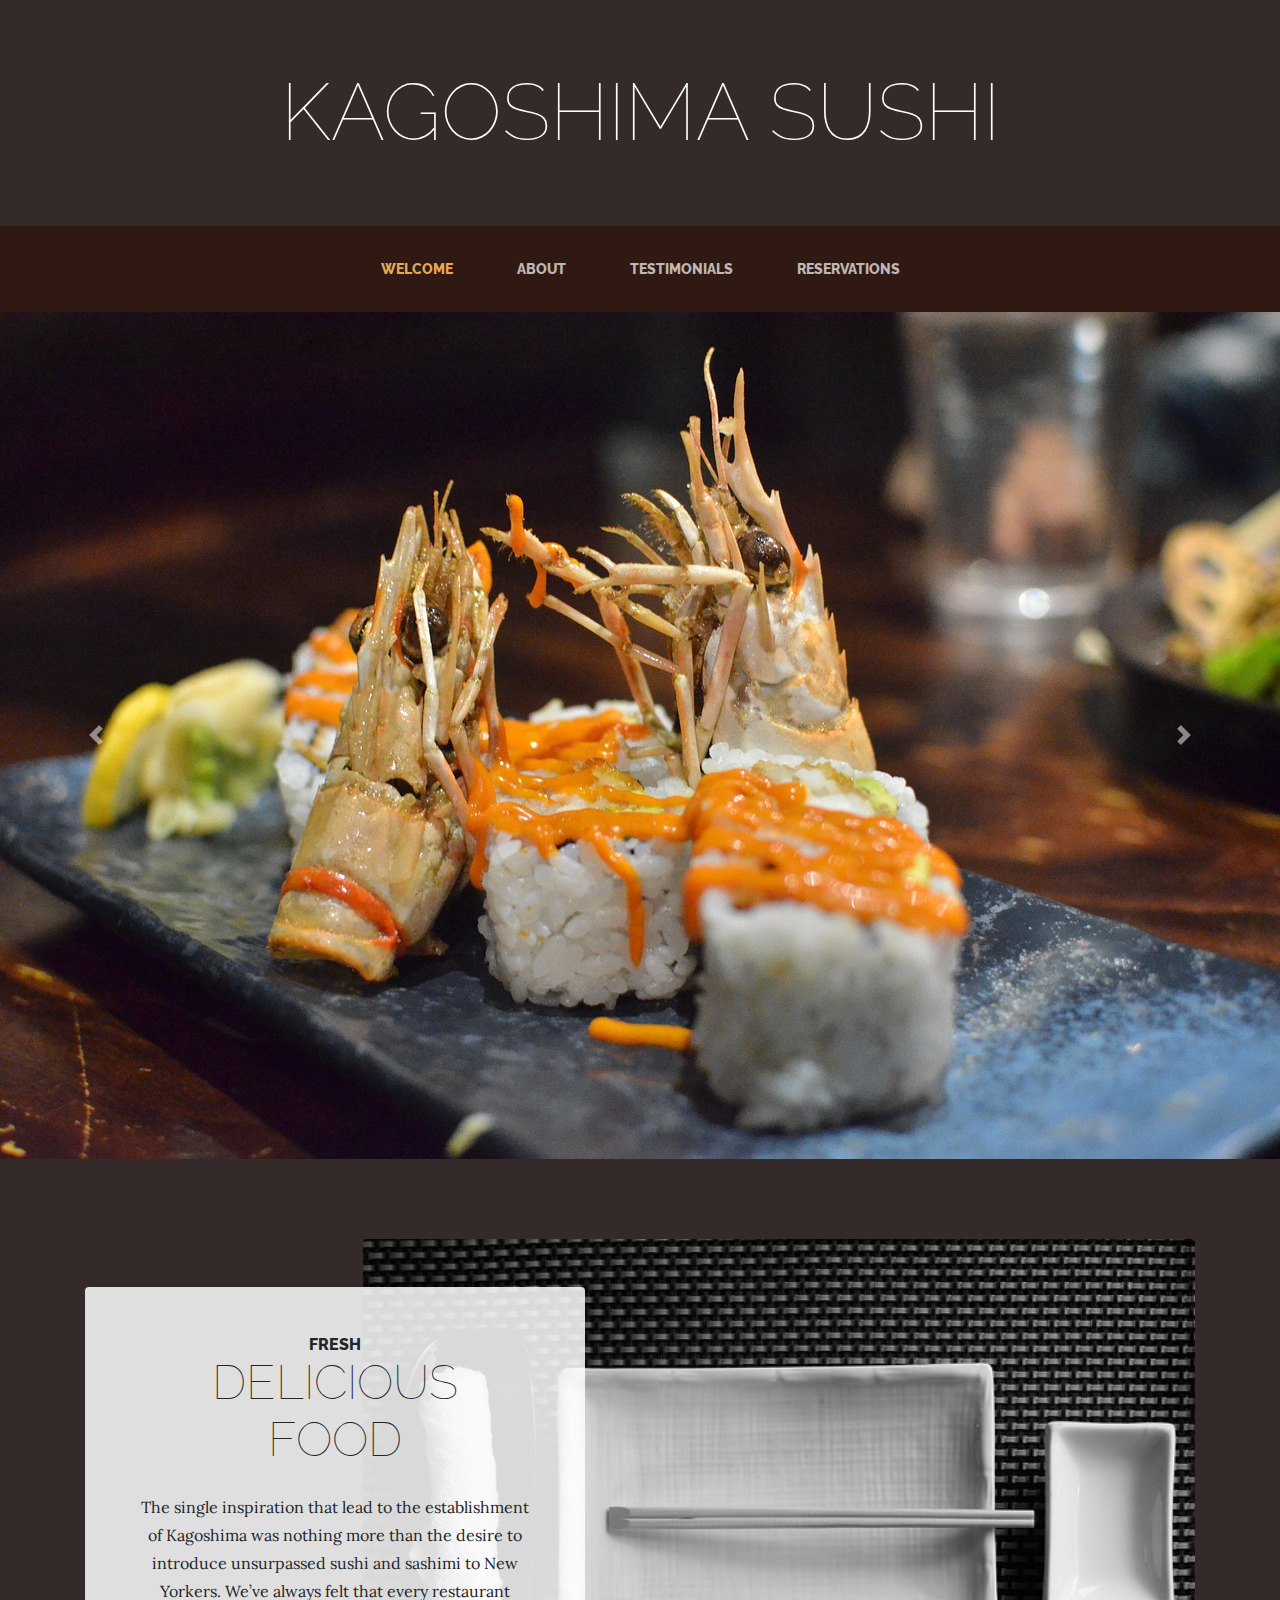
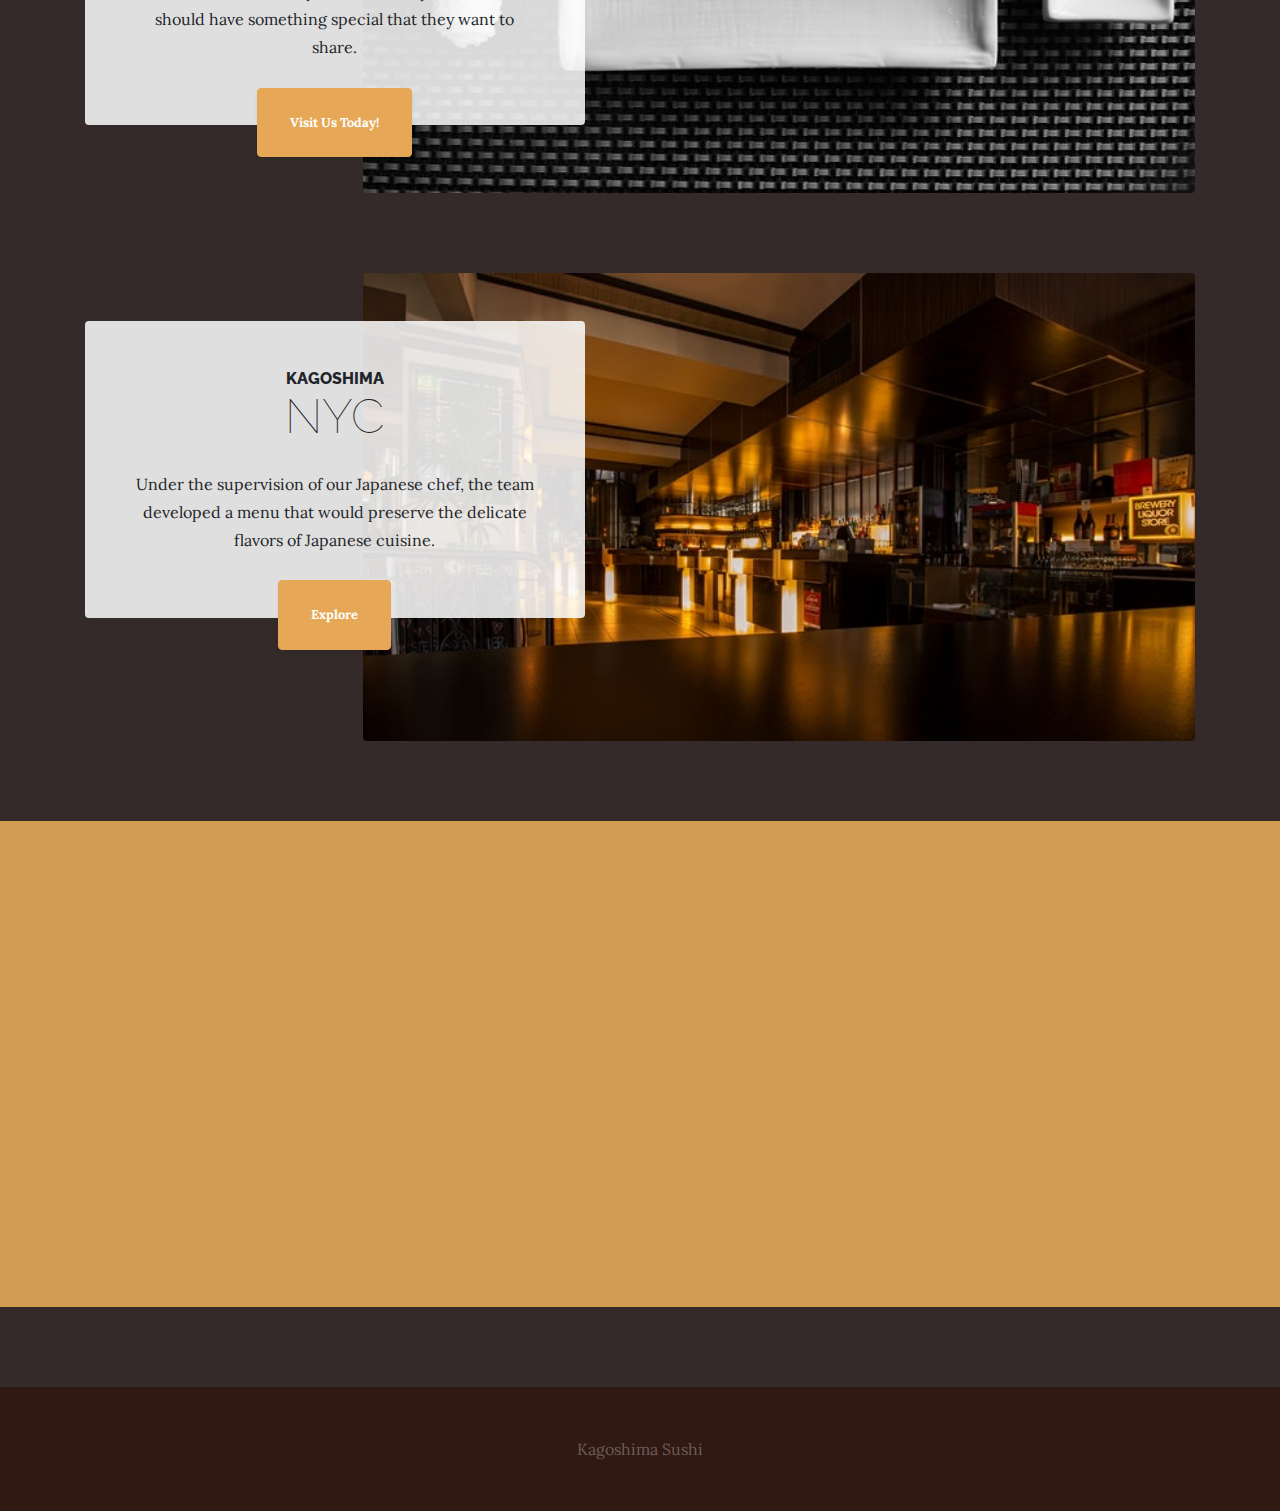
<file: index.html>
<!DOCTYPE html>
<html lang="en">

  <head>

    <meta charset="utf-8">
    <meta name="viewport" content="width=device-width, initial-scale=1, shrink-to-fit=no">
    <meta name="description" content="">
    <meta name="author" content="">

    <title>Kagoshima Sushi</title>

   
    <link href="vendor/bootstrap/css/bootstrap.css" rel="stylesheet">

    
    <link href="https://fonts.googleapis.com/css?family=Raleway:100,100i,200,200i,300,300i,400,400i,500,500i,600,600i,700,700i,800,800i,900,900i" rel="stylesheet">
    <link href="https://fonts.googleapis.com/css?family=Lora:400,400i,700,700i" rel="stylesheet">

   
    <link href="css/business-casual.css" rel="stylesheet">

  </head>

  <body>

    <h1 class="site-heading text-center text-white d-none d-lg-block">
      
      <span class="site-heading-lower">Kagoshima Sushi</span>
    </h1>

    <!-- Navigation -->
    <nav class="navbar navbar-expand-lg navbar-dark py-lg-4" id="mainNav">
      <div class="container">
        <a class="navbar-brand text-uppercase text-expanded font-weight-bold d-lg-none" href="#">Kagoshima</a>
        <button class="navbar-toggler" type="button" data-toggle="collapse" data-target="#navbarResponsive" aria-controls="navbarResponsive" aria-expanded="false" aria-label="Toggle navigation">
          <span class="navbar-toggler-icon"></span>
        </button>
        <div class="collapse navbar-collapse" id="navbarResponsive">
          <ul class="navbar-nav mx-auto">
            <li class="nav-item active px-lg-4">
              <a class="nav-link text-uppercase text-expanded" href="index.html">Welcome
                <span class="sr-only">(current)</span>
              </a>
            </li>
            <li class="nav-item px-lg-4">
              <a class="nav-link text-uppercase text-expanded" href="about.html">About</a>
            </li>
            <li class="nav-item px-lg-4">
              <a class="nav-link text-uppercase text-expanded" href="products.html">Testimonials</a>
            </li>
            <li class="nav-item px-lg-4">
              <a class="nav-link text-uppercase text-expanded" href="store.html">Reservations</a>
            </li>
          </ul>
        </div>
      </div>
    </nav>

    <!-- carousel -->
      
    <section class="carousel">
          <div id="carouselExampleControls" class="carousel slide" data-ride="carousel">
      <div class="carousel-inner">
        <div class="carousel-item active">
          <img class="d-block w-100" src="img/sushi.jpg" alt="First slide">
        </div>
        <div class="carousel-item">
          <img class="d-block w-100" src="img/sushi2.jpg" alt="Second slide">
        </div>
        <div class="carousel-item">
          <img class="d-block w-100" src="img/sushi3.jpg" alt="Third slide">
        </div>
      </div>
      <a class="carousel-control-prev" href="#carouselExampleControls" role="button" data-slide="prev">
        <span class="carousel-control-prev-icon" aria-hidden="true"></span>
        <span class="sr-only">Previous</span>
      </a>
      <a class="carousel-control-next" href="#carouselExampleControls" role="button" data-slide="next">
        <span class="carousel-control-next-icon" aria-hidden="true"></span>
        <span class="sr-only">Next</span>
      </a>
    </div>
  </section>

    
  <!-- restaurant description -->
  <main class="restaurant">
    <section class="page-section clearfix">
      <div class="container">
        <div class="intro">
          <img class="intro-img img-fluid mb-3 mb-lg-0 rounded" src="img/sushi4.jpg" alt="Sushi ">
          <div class="intro-text left-0 text-center bg-faded p-5 rounded">
            <h2 class="section-heading mb-4">
              <span class="section-heading-upper">Fresh</span>
              <span class="section-heading-lower">Delicious </br> Food</span>
            </h2>
            <p class="mb-3">The single inspiration that lead to the establishment of Kagoshima 
                was nothing more than the desire to introduce unsurpassed sushi and 
                sashimi to New Yorkers. We’ve always felt that every restaurant should 
                have something special that they want to share. 
            </p>
            <div class="intro-button mx-auto">
              <a class="btn btn-primary btn-xl" href="#">Visit Us Today!</a>
            </div>
          </div>
        </div>
      </div>
    </section>

    <section class="page-section clearfix">
      <div class="container">
        <div class="intro">
          <img class="intro-img img-fluid mb-3 mb-lg-0 rounded" src="img/sushi5.jpeg" alt="Sushi">
          <div class="intro-text left-0 text-center bg-faded p-5 rounded">
            <h2 class="section-heading mb-4">
              <span class="section-heading-upper">Kagoshima</span>
              <span class="section-heading-lower">NYC</span>
            </h2>
            <p class="mb-3">Under the supervision of our Japanese chef, the team developed a menu that would preserve the delicate flavors of Japanese cuisine.
            </p>
            <div class="intro-button mx-auto">
              <a class="btn btn-primary btn-xl" href="#">Explore</a>
            </div>
          </div>
        </div>
      </div>
    </section>




    
<!-- map of location -->
  <section class="page-section cta">
      <div class="container">
        <div class="row">
          <div class="col-xl-9 mx-auto">
              <iframe src="https://www.google.com/maps/embed?pb=!1m18!1m12!1m3!1d3023.209172575868!2d-73.99332106111763!3d40.73542264845088!2m3!1f0!2f0!3f0!3m2!1i1024!2i768!4f13.1!3m3!1m2!1s0x0%3A0x5d33fe3d94c97710!2s15+East!5e0!3m2!1sen!2sus!4v1521595350310" width="830" height="320" frameborder="0" style="border:0" allowfullscreen></iframe>
          </div>
        </div>
      </div>
    </section>
  
  </main>


  <!-- footer -->
  <footer class="footer text-faded text-center py-5">
      <div class="container">
        <p class="m-0 large">Kagoshima Sushi</p>
      </div>
    </footer>

  
    <script src="vendor/jquery/jquery.min.js"></script>
    <script src="vendor/bootstrap/js/bootstrap.bundle.min.js"></script>

  </body>

</html>
</file>
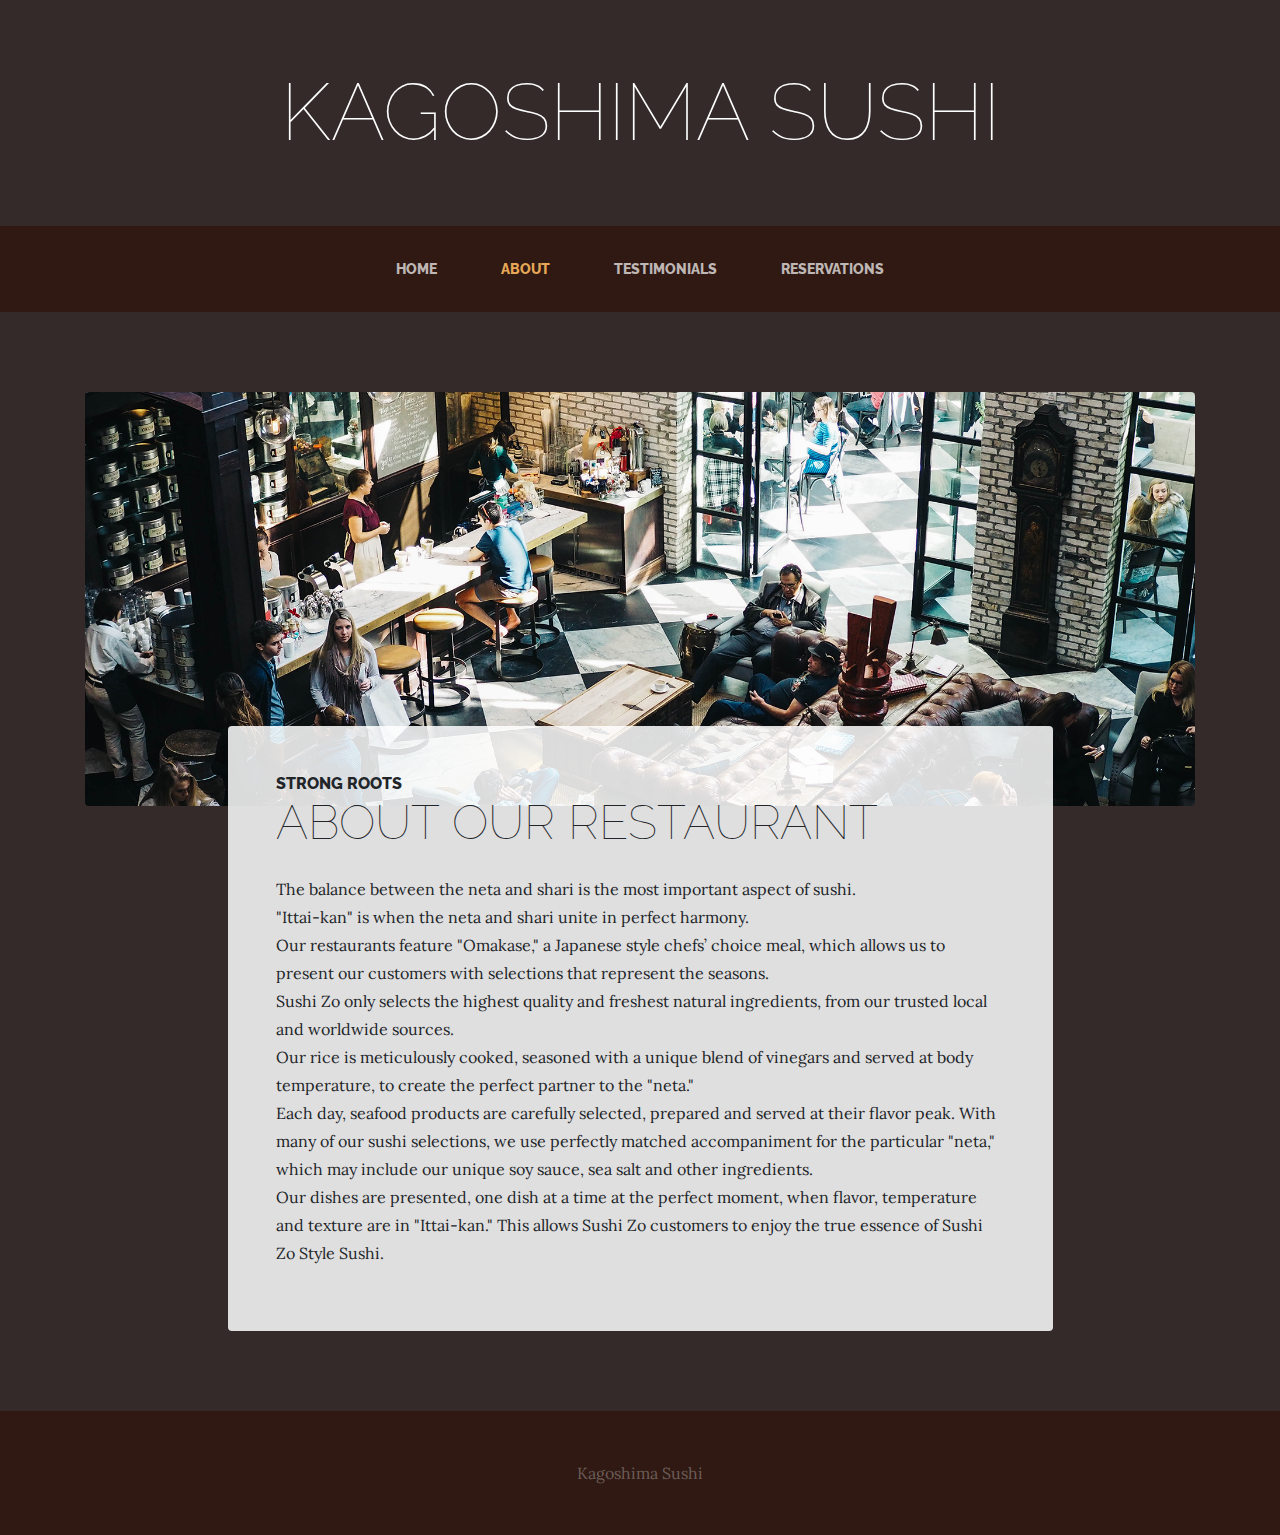
<file: about.html>
<!DOCTYPE html>
<html lang="en">

  <head>

    <meta charset="utf-8">
    <meta name="viewport" content="width=device-width, initial-scale=1, shrink-to-fit=no">
    <meta name="description" content="">
    <meta name="author" content="">

    <title>Kagoshimi Sushi</title>

    <!-- Bootstrap core CSS -->
    <link href="vendor/bootstrap/css/bootstrap.css" rel="stylesheet">

    <!-- Custom fonts for this template -->
    <link href="https://fonts.googleapis.com/css?family=Raleway:100,100i,200,200i,300,300i,400,400i,500,500i,600,600i,700,700i,800,800i,900,900i" rel="stylesheet">
    <link href="https://fonts.googleapis.com/css?family=Lora:400,400i,700,700i" rel="stylesheet">

    <!-- Custom styles for this template -->
    <link href="css/business-casual.css" rel="stylesheet">

  </head>

  <body>

    <h1 class="site-heading text-center text-white d-none d-lg-block">
      <span class="site-heading-lower">Kagoshima Sushi</span>
    </h1>

    <!-- Navigation -->
    <nav class="navbar navbar-expand-lg navbar-dark py-lg-4" id="mainNav">
      <div class="container">
        <a class="navbar-brand text-uppercase text-expanded font-weight-bold d-lg-none" href="#">Kagoshima</a>
        <button class="navbar-toggler" type="button" data-toggle="collapse" data-target="#navbarResponsive" aria-controls="navbarResponsive" aria-expanded="false" aria-label="Toggle navigation">
          <span class="navbar-toggler-icon"></span>
        </button>
        <div class="collapse navbar-collapse" id="navbarResponsive">
          <ul class="navbar-nav mx-auto">
            <li class="nav-item px-lg-4">
              <a class="nav-link text-uppercase text-expanded" href="index.html">Home
                <span class="sr-only">(current)</span>
              </a>
            </li>
            <li class="nav-item active px-lg-4">
              <a class="nav-link text-uppercase text-expanded" href="about.html">About</a>
            </li>
            <li class="nav-item px-lg-4">
              <a class="nav-link text-uppercase text-expanded" href="products.html">Testimonials</a>
            </li>
            <li class="nav-item px-lg-4">
              <a class="nav-link text-uppercase text-expanded" href="store.html">Reservations</a>
            </li>
          </ul>
        </div>
      </div>
    </nav>

    <section class="page-section about-heading">
      <div class="container">
        <img class="img-fluid rounded about-heading-img mb-3 mb-lg-0" src="img/about.jpg" alt="restaurant">
        <div class="about-heading-content">
          <div class="row">
            <div class="col-xl-9 col-lg-10 mx-auto">
              <div class="bg-faded rounded p-5">
                <h2 class="section-heading mb-4">
                  <span class="section-heading-upper">Strong Roots</span>
                  <span class="section-heading-lower">About Our Restaurant</span>
                </h2>
                <p>The balance between the neta and shari is the most important aspect of sushi.</br>
                    "Ittai-kan" is when the neta and shari unite in perfect harmony.</br>
                    Our restaurants feature "Omakase," a Japanese style chefs’ choice meal, which allows us to present our customers with selections that represent the seasons.</br>
                    Sushi Zo only selects the highest quality and freshest natural ingredients, from our trusted local and worldwide sources.</br>
                    Our rice is meticulously cooked, seasoned with a unique blend of vinegars and served at body temperature, to create the perfect partner to the "neta."</br>
                     Each day, seafood products are carefully selected, prepared and served at their flavor peak. With many of our sushi selections, we use perfectly matched accompaniment for the particular "neta," which may include our unique soy sauce, sea salt and other ingredients.</br>
                    Our dishes are presented, one dish at a time at the perfect moment, when flavor, temperature and texture are in "Ittai-kan." This allows Sushi Zo customers to enjoy the true essence of Sushi Zo Style Sushi.</p>
                
              </div>
            </div>
          </div>
        </div>
      </div>
    </section>

    <footer class="footer text-faded text-center py-5">
      <div class="container">
        <p class="m-0 large">Kagoshima Sushi</p>
      </div>
    </footer>

    <!-- Bootstrap core JavaScript -->
    <script src="vendor/jquery/jquery.min.js"></script>
    <script src="vendor/bootstrap/js/bootstrap.bundle.min.js"></script>

  </body>

</html>
</file>
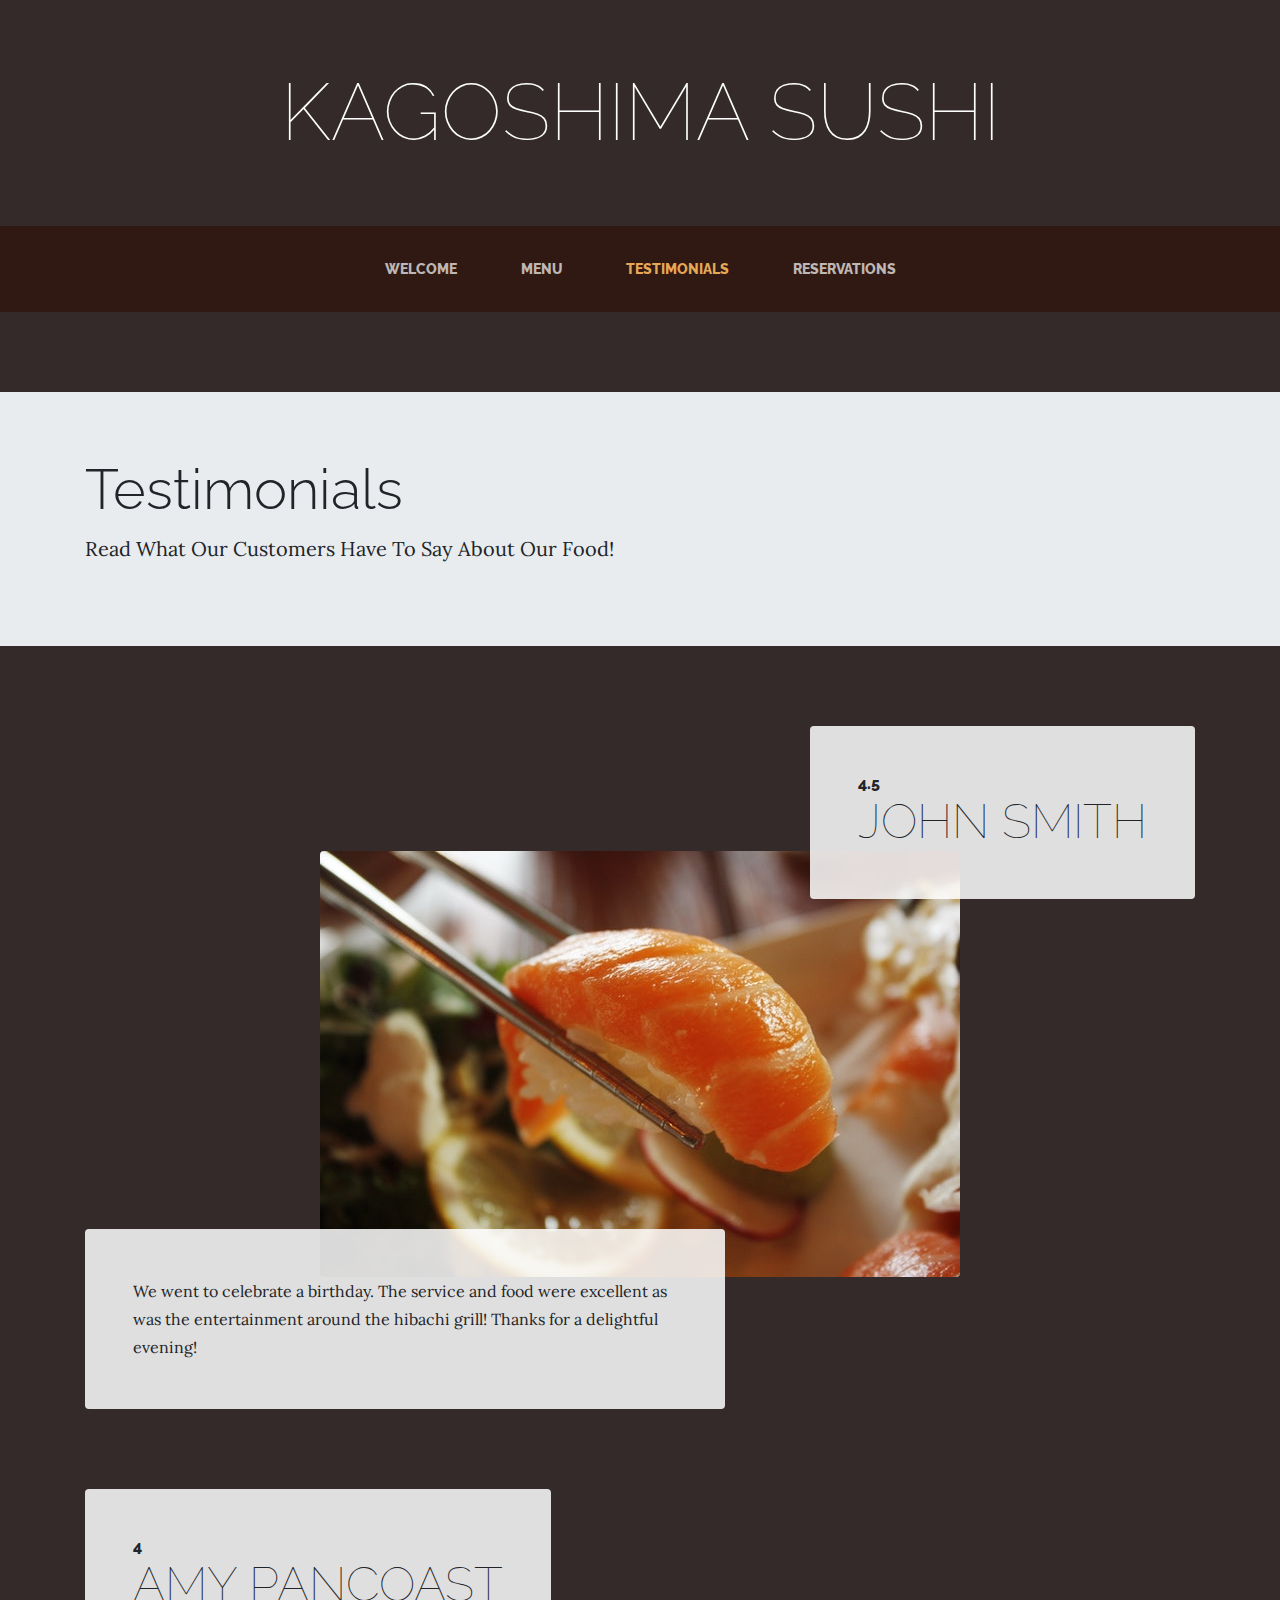
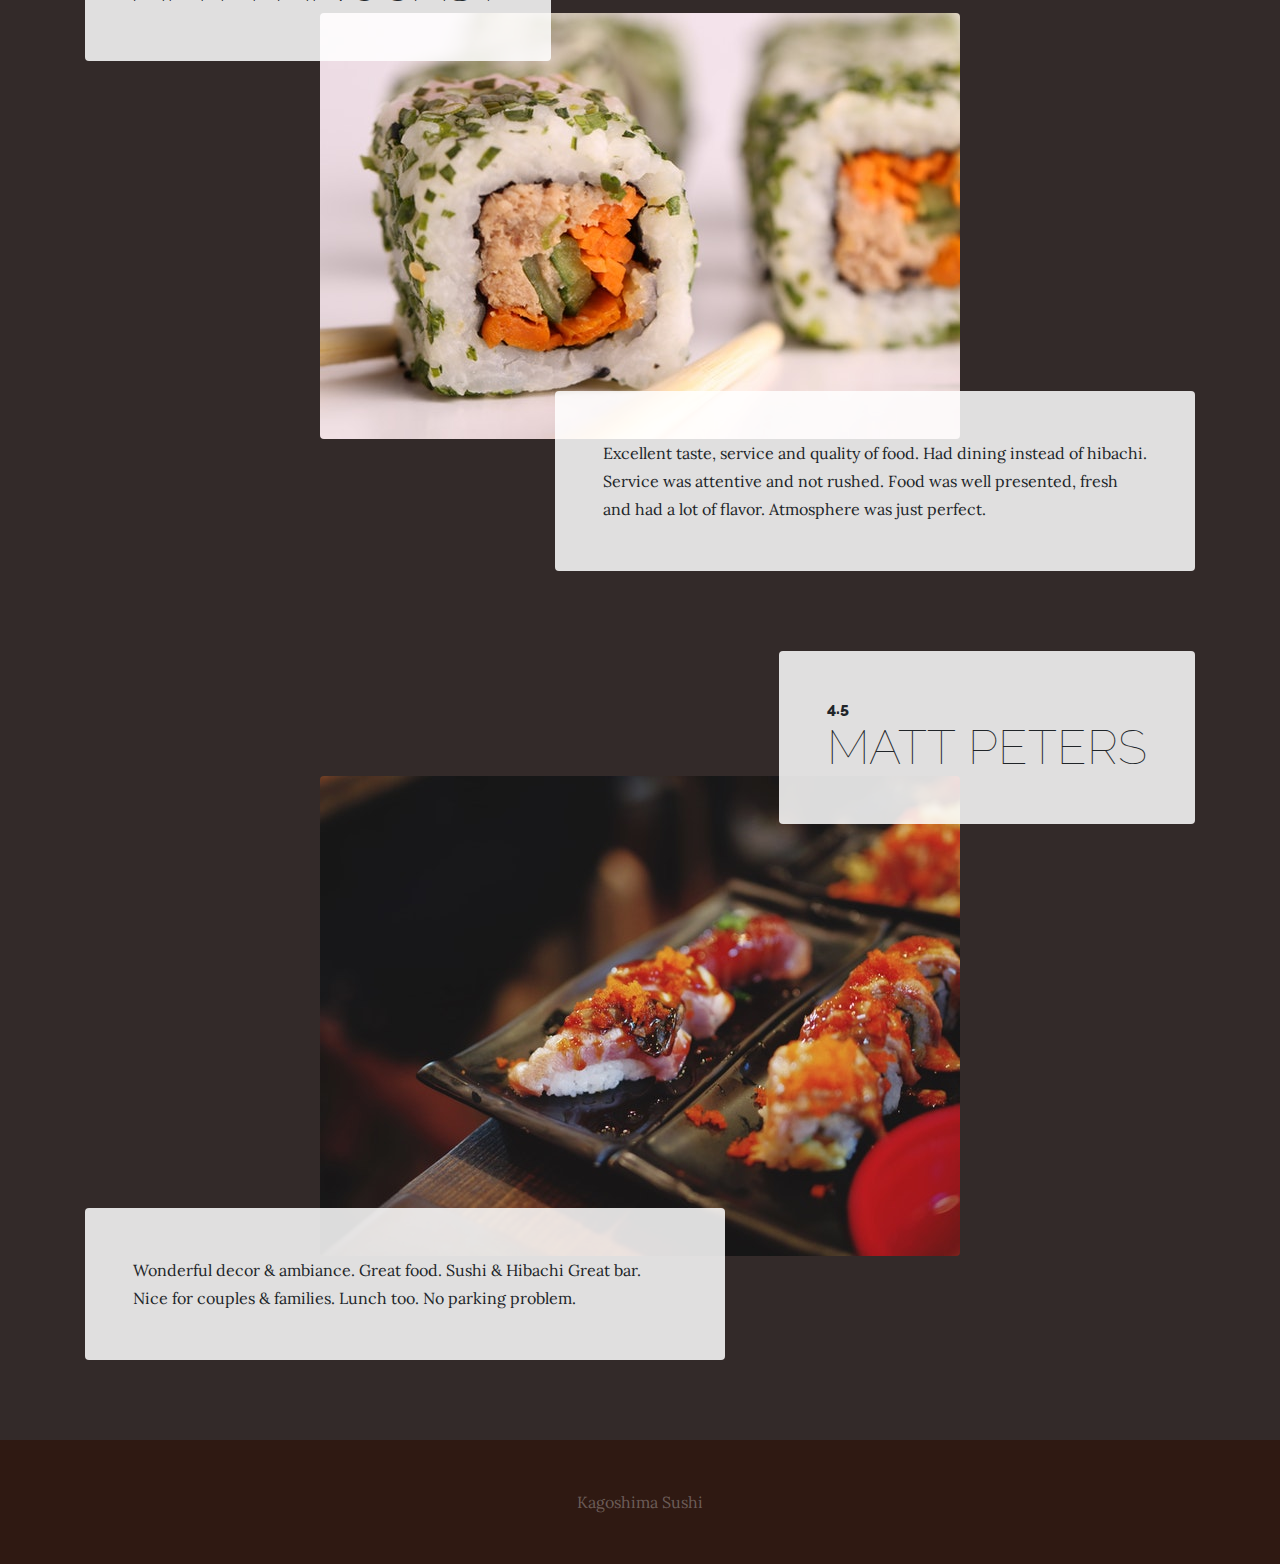
<file: products.html>
<!DOCTYPE html>
<html lang="en">

  <head>

    <meta charset="utf-8">
    <meta name="viewport" content="width=device-width, initial-scale=1, shrink-to-fit=no">
    <meta name="description" content="">
    <meta name="author" content="">

    <title>Kagoshima Sushi</title>

    
    <link href="vendor/bootstrap/css/bootstrap.css" rel="stylesheet">

    
    <link href="https://fonts.googleapis.com/css?family=Raleway:100,100i,200,200i,300,300i,400,400i,500,500i,600,600i,700,700i,800,800i,900,900i" rel="stylesheet">
    <link href="https://fonts.googleapis.com/css?family=Lora:400,400i,700,700i" rel="stylesheet">

    
    <link href="css/business-casual.css" rel="stylesheet">

  </head>

  <body>

    <h1 class="site-heading text-center text-white d-none d-lg-block">
      
      <span class="site-heading-lower">Kagoshima Sushi</span>
    </h1>

    <!-- Navigation -->
    <nav class="navbar navbar-expand-lg navbar-dark py-lg-4" id="mainNav">
      <div class="container">
        <a class="navbar-brand text-uppercase text-expanded font-weight-bold d-lg-none" href="#">Kagoshima</a>
        <button class="navbar-toggler" type="button" data-toggle="collapse" data-target="#navbarResponsive" aria-controls="navbarResponsive" aria-expanded="false" aria-label="Toggle navigation">
          <span class="navbar-toggler-icon"></span>
        </button>
        <div class="collapse navbar-collapse" id="navbarResponsive">
          <ul class="navbar-nav mx-auto">
            <li class="nav-item px-lg-4">
              <a class="nav-link text-uppercase text-expanded" href="index.html">Welcome
                <span class="sr-only">(current)</span>
              </a>
            </li>
            <li class="nav-item px-lg-4">
              <a class="nav-link text-uppercase text-expanded" href="about.html">Menu</a>
            </li>
            <li class="nav-item active px-lg-4">
              <a class="nav-link text-uppercase text-expanded" href="products.html">Testimonials</a>
            </li>
            <li class="nav-item px-lg-4">
              <a class="nav-link text-uppercase text-expanded" href="store.html">Reservations</a>
            </li>
          </ul>
        </div>
      </div>
    </nav>

    <section class="page-section">
        <div class="jumbotron jumbotron-fluid">
            <div class="container">
              <h1 class="display-4">Testimonials</h1>
              <p class="lead">Read What Our Customers Have To Say About Our Food!</p>
            </div>
          </div>

    </section>

    <section class="page-section">
      <div class="container">
        <div class="product-item">
          <div class="product-item-title d-flex">
            <div class="bg-faded p-5 d-flex ml-auto rounded">
              <h2 class="section-heading mb-0">
                <span class="section-heading-upper">4.5</span>
                <span class="section-heading-lower">John Smith</span>
              </h2>
            </div>
          </div>
          <img class="product-item-img mx-auto d-flex rounded img-fluid mb-3 mb-lg-0" src="img/sushi6.jpeg" alt="sushi">
          <div class="product-item-description d-flex mr-auto">
            <div class="bg-faded p-5 rounded">
              <p class="mb-0">We went to celebrate a birthday. The service and food were excellent as was the entertainment around the hibachi grill! Thanks for a delightful evening!</p>
            </div>
          </div>
        </div>
      </div>
    </section>

    <section class="page-section">
      <div class="container">
        <div class="product-item">
          <div class="product-item-title d-flex">
            <div class="bg-faded p-5 d-flex mr-auto rounded">
              <h2 class="section-heading mb-0">
                <span class="section-heading-upper">4</span>
                <span class="section-heading-lower">Amy Pancoast</span>
              </h2>
            </div>
          </div>
          <img class="product-item-img mx-auto d-flex rounded img-fluid mb-3 mb-lg-0" src="img/sushi7.jpeg" alt="sushi">
          <div class="product-item-description d-flex ml-auto">
            <div class="bg-faded p-5 rounded">
              <p class="mb-0">Excellent taste, service and quality of food. Had dining instead of hibachi. Service was attentive and not rushed. Food was well presented, fresh and had a lot of flavor. Atmosphere was just perfect.</p>
            </div>
          </div>
        </div>
      </div>
    </section>

    <section class="page-section">
      <div class="container">
        <div class="product-item">
          <div class="product-item-title d-flex">
            <div class="bg-faded p-5 d-flex ml-auto rounded">
              <h2 class="section-heading mb-0">
                <span class="section-heading-upper">4.5</span>
                <span class="section-heading-lower">Matt Peters</span>
              </h2>
            </div>
          </div>
          <img class="product-item-img mx-auto d-flex rounded img-fluid mb-3 mb-lg-0" src="img/sushi8.jpeg" alt="sushi">
          <div class="product-item-description d-flex mr-auto">
            <div class="bg-faded p-5 rounded">
              <p class="mb-0">Wonderful decor & ambiance. Great food. Sushi & Hibachi Great bar. Nice for couples & families. Lunch too. No parking problem.</p>
            </div>
          </div>
        </div>
      </div>
    </section>

    <footer class="footer text-faded text-center py-5">
      <div class="container">
        <p class="m-0 large">Kagoshima Sushi</p>
      </div>
    </footer>

    <!-- Bootstrap core JavaScript -->
    <script src="vendor/jquery/jquery.min.js"></script>
    <script src="vendor/bootstrap/js/bootstrap.bundle.min.js"></script>

  </body>

</html>
</file>
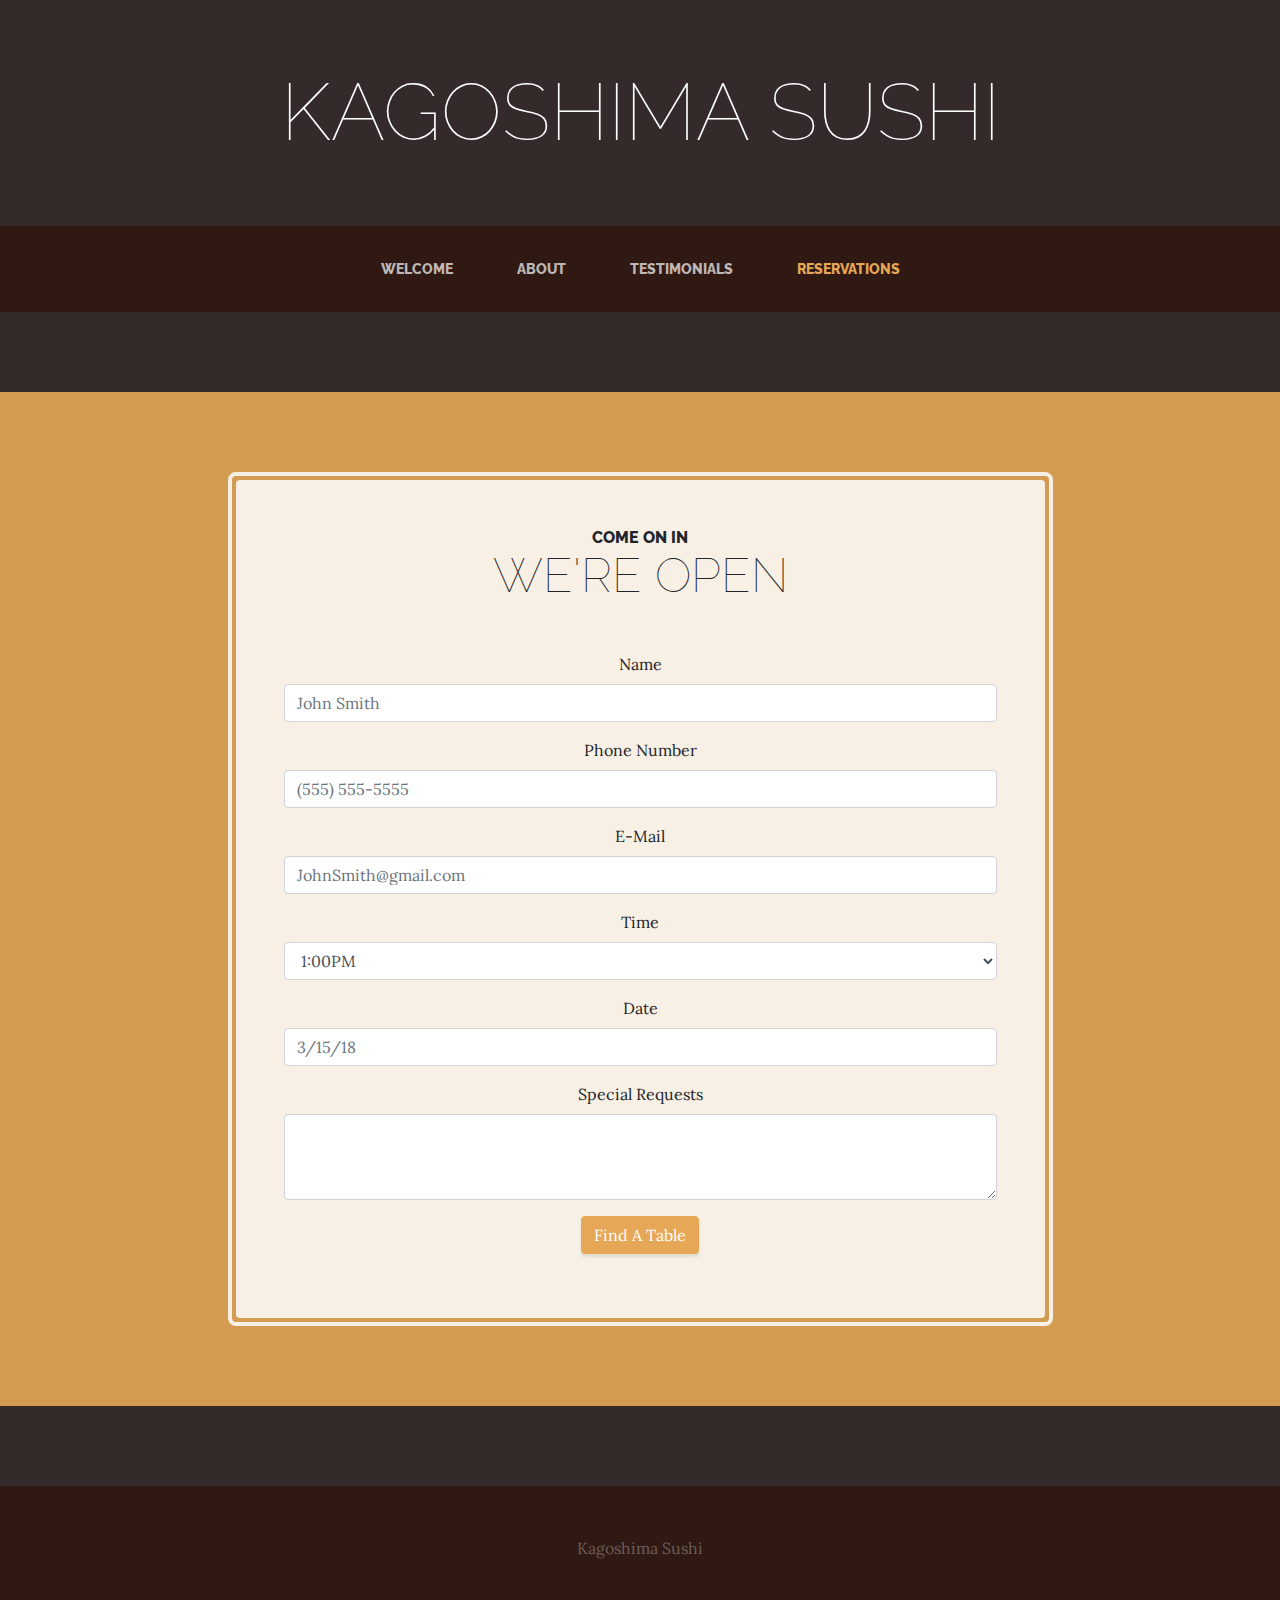
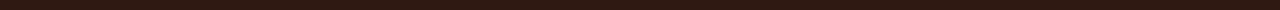
<file: store.html>
<!DOCTYPE html>
<html lang="en">

  <head>

    <meta charset="utf-8">
    <meta name="viewport" content="width=device-width, initial-scale=1, shrink-to-fit=no">
    <meta name="description" content="">
    <meta name="author" content="">

    <title>Kagoshima Sushi</title>

    
    <link href="vendor/bootstrap/css/bootstrap.css" rel="stylesheet">

    
    <link href="https://fonts.googleapis.com/css?family=Raleway:100,100i,200,200i,300,300i,400,400i,500,500i,600,600i,700,700i,800,800i,900,900i" rel="stylesheet">
    <link href="https://fonts.googleapis.com/css?family=Lora:400,400i,700,700i" rel="stylesheet">

    
    <link href="css/business-casual.css" rel="stylesheet">

  </head>

  <body>

    <h1 class="site-heading text-center text-white d-none d-lg-block">
      <span class="site-heading-lower">Kagoshima Sushi</span>
    </h1>

    <!-- Navigation -->
    <nav class="navbar navbar-expand-lg navbar-dark py-lg-4" id="mainNav">
      <div class="container">
        <a class="navbar-brand text-uppercase text-expanded font-weight-bold d-lg-none" href="#">Kagoshima</a>
        <button class="navbar-toggler" type="button" data-toggle="collapse" data-target="#navbarResponsive" aria-controls="navbarResponsive" aria-expanded="false" aria-label="Toggle navigation">
          <span class="navbar-toggler-icon"></span>
        </button>
        <div class="collapse navbar-collapse" id="navbarResponsive">
          <ul class="navbar-nav mx-auto">
            <li class="nav-item px-lg-4">
              <a class="nav-link text-uppercase text-expanded" href="index.html">Welcome
                <span class="sr-only">(current)</span>
              </a>
            </li>
            <li class="nav-item px-lg-4">
              <a class="nav-link text-uppercase text-expanded" href="about.html">About</a>
            </li>
            <li class="nav-item px-lg-4">
              <a class="nav-link text-uppercase text-expanded" href="products.html">Testimonials</a>
            </li>
            <li class="nav-item active px-lg-4">
              <a class="nav-link text-uppercase text-expanded" href="store.html">Reservations</a>
            </li>
          </ul>
        </div>
      </div>
    </nav>

    <section class="page-section cta">
      <div class="container">
        <div class="row">
          <div class="col-xl-9 mx-auto">
            <div class="cta-inner text-center rounded">
              <h2 class="section-heading mb-5">
                <span class="section-heading-upper">Come On In</span>
                <span class="section-heading-lower">We're Open</span>
              </h2>
              <form>
                  <div class="form-group">
                    <label for="exampleFormControlInput1">Name</label>
                    <input type="email" class="form-control" id="exampleFormControlInput1" placeholder="John Smith">
                  </div>

                  <div class="form-group">
                      <label for="exampleFormControlInput1">Phone Number</label>
                      <input type="email" class="form-control" id="exampleFormControlInput1" placeholder="(555) 555-5555">
                  </div>

                  <div class="form-group">
                      <label for="exampleFormControlInput1">E-Mail</label>
                      <input type="email" class="form-control" id="exampleFormControlInput1" placeholder="JohnSmith@gmail.com">
                  </div>


                  <div class="form-group">
                    <label for="exampleFormControlSelect1">Time</label>
                    <select class="form-control" id="exampleFormControlSelect1">
                      <option>1:00PM</option>
                      <option>2:00PM</option>
                      <option>3:00PM</option>
                      <option>4:00PM</option>
                      <option>5:00PM</option>
                    </select>
                  </div>

                  <div class="form-group">
                      <label for="exampleFormControlInput1">Date</label>
                      <input type="email" class="form-control" id="exampleFormControlInput1" placeholder="3/15/18">
                  </div>


                  <div class="form-group">
                    <label for="exampleFormControlTextarea1">Special Requests</label>
                    <textarea class="form-control" id="exampleFormControlTextarea1" rows="3"></textarea>
                  </div>

                  <div class="form-group">
                      <button type="submit" class="btn btn-primary">Find A Table</button>
                  </div>

                </form>
              
              
            </div>
          </div>
        </div>
      </div>
    </section>

    

    <footer class="footer text-faded text-center py-5">
      <div class="container">
        <p class="m-0 large">Kagoshima Sushi</p>
      </div>
    </footer>

    <!-- Bootstrap core JavaScript -->
    <script src="vendor/jquery/jquery.min.js"></script>
    <script src="vendor/bootstrap/js/bootstrap.bundle.min.js"></script>

  </body>

  

</html>
</file>
<file: css/business-casual.css>
body {
  font-family: 'Lora';
  background: #332a29;
  background-attachment: fixed;
  background-position: center;
  background-size: cover;
}

h1,
h2,
h3,
h4,
h5,
h6 {
  font-family: 'Raleway';
}

p {
  line-height: 1.75;
}

.text-faded {
  color: rgba(255, 255, 255, 0.3);
}

.site-heading-lower:hover{
  color: #df902a;
}

.site-heading {
  margin-top: 5rem;
  margin-bottom: 5rem;
  text-transform: uppercase;
  line-height: 1;
  font-family: 'Raleway';
}

.site-heading .site-heading-upper {
  display: block;
  font-size: 2rem;
  font-weight: 800;
}

.site-heading .site-heading-lower {
  font-size: 5rem;
  font-weight: 100;
  line-height: 4rem;
}

.page-section {
  margin-top: 5rem;
  margin-bottom: 5rem;
}

.section-heading {
  text-transform: uppercase;
}

.section-heading .section-heading-upper {
  display: block;
  font-size: 1rem;
  font-weight: 800;
}

.section-heading .section-heading-lower {
  display: block;
  font-size: 3rem;
  font-weight: 100;
}

.bg-faded {
  background-color: rgba(255, 255, 255, 0.85);
}

#mainNav {
  background-color: rgba(47, 23, 15, 0.9);
  font-family: 'Raleway';
}

#mainNav .navbar-brand {
  color: #e6a756;
}

#mainNav .navbar-nav .nav-item .nav-link {
  color: rgba(255, 255, 255, 0.7);
  font-weight: 800;
}

#mainNav .navbar-nav .nav-item.active .nav-link {
  color: #e6a756;
}

@media (min-width: 992px) {
  #mainNav .navbar-nav .nav-item .nav-link {
    font-size: 0.9rem;
  }
  #mainNav .navbar-nav .nav-item .nav-link:hover {
    color: rgba(255, 255, 255, 0.4);
  }
  #mainNav .navbar-nav .nav-item.active .nav-link:hover {
    color: #e6a756;
  }
}

.btn-xl {
  font-weight: 700;
  font-size: 0.8rem;
  padding-top: 1.5rem;
  padding-bottom: 1.5rem;
  padding-left: 2rem;
  padding-right: 2rem;
}

.intro {
  position: relative;
}

@media (min-width: 992px) {
  .intro .intro-img {
    width: 75%;
    float: right;
  }
  .intro .intro-text {
    left: 0;
    width: 60%;
    margin-top: 3rem;
    position: absolute;
  }
  .intro .intro-text .intro-button {
    width: 100%;
    left: 0;
    position: absolute;
    bottom: -2rem;
  }
}

@media (min-width: 1200px) {
  .intro .intro-text {
    width: 45%;
  }
}

.cta {
  padding-top: 5rem;
  padding-bottom: 5rem;
  background-color: rgba(230, 167, 86, 0.9);
}

.cta .cta-inner {
  position: relative;
  padding: 3rem;
  margin: 0.5rem;
  background-color: rgba(255, 255, 255, 0.85);
}

.cta .cta-inner:before {
  border-radius: 0.5rem;
  content: '';
  position: absolute;
  top: -0.5rem;
  bottom: -0.5rem;
  left: -0.5rem;
  right: -0.5rem;
  border: 0.25rem solid rgba(255, 255, 255, 0.85);
}

@media (min-width: 992px) {
  .about-heading .about-heading-img {
    position: relative;
    z-index: 0;
  }
  .about-heading .about-heading-content {
    margin-top: -5rem;
    position: relative;
    z-index: 1;
  }
}

@media (min-width: 992px) {
  .product-item .product-item-title {
    position: relative;
    z-index: 1;
    margin-bottom: -3rem;
  }
  .product-item .product-item-img {
    position: relative;
    z-index: 0;
    max-width: 60vw;
  }
  .product-item .product-item-description {
    position: relative;
    z-index: 1;
    margin-top: -3rem;
    max-width: 50vw;
  }
}

.list-hours {
  font-size: 0.9rem;
}

.list-hours .list-hours-item {
  border-bottom: 1px solid rgba(230, 167, 86, 0.5);
  padding-bottom: .25rem;
  margin-bottom: 1rem;
  font-style: italic;
}

.list-hours .list-hours-item.today {
  font-weight: bold;
  color: #e6a756;
}

@media (min-width: 992px) {
  .list-hours {
    width: 50%;
    font-size: 1.1rem;
  }
}

.address strong {
  font-size: 1.2rem;
}

.footer {
  background-color: rgba(47, 23, 15, 0.9);
}

.text-primary {
  color: #e6a756 !important;
}

.bg-primary {
  background-color: #e6a756 !important;
}

.btn {
  box-shadow: 0px 3px 3px 0px rgba(33, 37, 41, 0.1);
}

.btn-primary {
  background-color: #e6a756;
  border-color: #e6a756;
}

.btn-primary:hover, .btn-primary:focus, .btn-primary:active {
  background-color: #df902a;
  border-color: #df902a;
}

.font-weight-light {
  font-weight: 100 !important;
}
</file>
